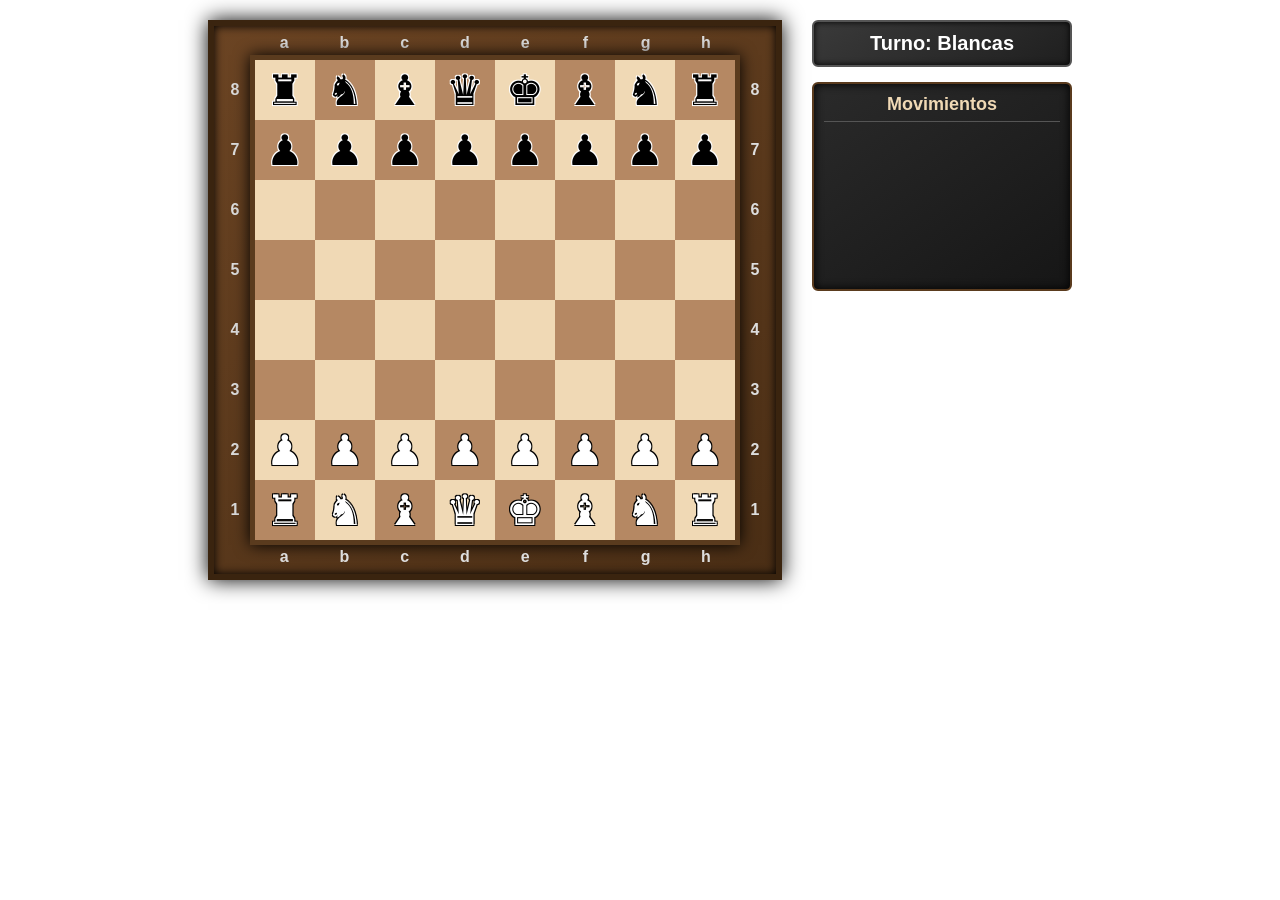
<file: chess - v5 - 4 (negras_IA)/chess_game.html>
<!DOCTYPE html>
<html lang="es">
<head>
<meta charset="UTF-8">
<title>Ajedrez Completo JS — Emoji Madera</title>
<link rel="stylesheet" href="chess_game.css">
<link rel="icon" href="icons/chess.ico">

</head>
<body>

<div id="game">
    <div id="boardWrapper">
        <!-- Letras arriba -->
        <div class="files top">
            <span></span>
            <span>a</span><span>b</span><span>c</span><span>d</span>
            <span>e</span><span>f</span><span>g</span><span>h</span>
            <span></span>
        </div>

        <!-- Centro -->
        <div class="boardCenter">

            <!-- Números izquierda -->
            <div class="ranks left">
                <span>8</span><span>7</span><span>6</span><span>5</span>
                <span>4</span><span>3</span><span>2</span><span>1</span>
            </div>

            <!-- Tablero -->
            <div id="board"></div>

            <!-- Números derecha -->
            <div class="ranks right">
                <span>8</span><span>7</span><span>6</span><span>5</span>
                <span>4</span><span>3</span><span>2</span><span>1</span>
            </div>

        </div>

        <!-- Letras abajo -->
        <div class="files bottom">
            <span></span>
            <span>a</span><span>b</span><span>c</span><span>d</span>
            <span>e</span><span>f</span><span>g</span><span>h</span>
            <span></span>
        </div>

    </div>

    <div id="sidePanel">
        <div id="status">Turno: Blancas</div>

        <!-- Prueba de que no juega --> 
        <div id="aiStatus" class="ai-status">
            IA Negra: esperando…
        </div>

        <div id="moveHistory">
            <h3>Movimientos</h3>
            <div id="moves"></div>
        </div>

        <div id="difficultySelector" class="difficulty-selector">
            <button data-difficulty="facil">Fácil</button>
            <button data-difficulty="medio">Medio</button>
            <button data-difficulty="dificil">Difícil</button>
        </div>

    </div>
</div>

<div id="promotionBox">
    <div class="promo-title">Promocionar peón</div>
    <button data-piece="queen">♕</button>
    <button data-piece="rook">♖</button>
    <button data-piece="bishop">♗</button>
    <button data-piece="knight">♘</button>
</div>

<script src="pieces_moves.js"></script>
<script src="chess_core.js"></script>
<script src="chess_notation.js"></script>

<script src="difficulty_switcher.js"></script>

<script src="black_ia_cg.js"></script>


</body>
</html>
</file>
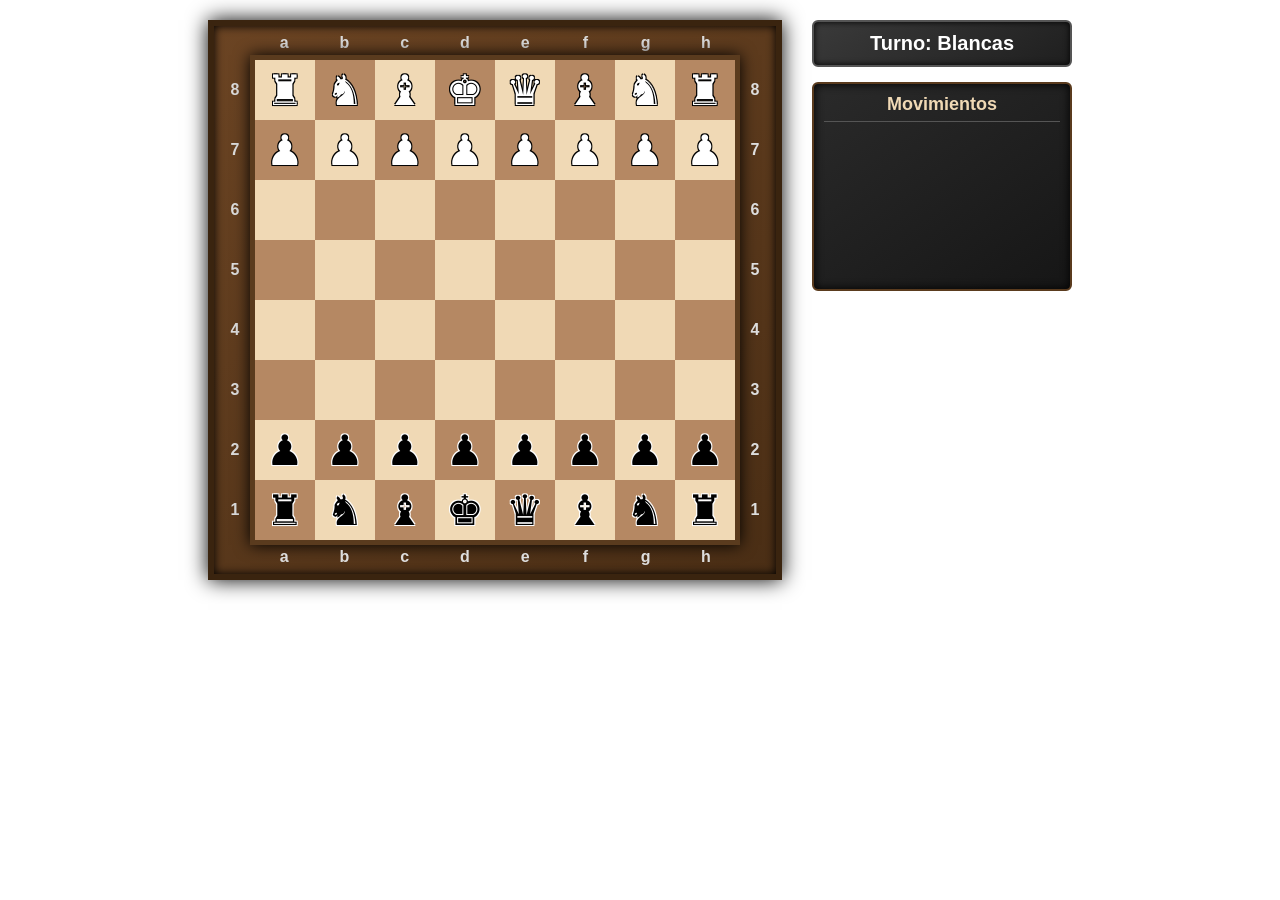
<file: chess - v6 - 1 (blancas_IA)/chess_game.html>
<!DOCTYPE html>
<html lang="es">
<head>
<meta charset="UTF-8">
<title>Ajedrez Completo JS — Emoji Madera</title>
<link rel="stylesheet" href="chess_game.css">
<link rel="icon" href="icons/chess.ico">

</head>
<body>

<div id="game">
    <div id="boardWrapper">
        <!-- Letras arriba -->
        <div class="files top">
            <span></span>
            <span>a</span><span>b</span><span>c</span><span>d</span>
            <span>e</span><span>f</span><span>g</span><span>h</span>
            <span></span>
        </div>

        <!-- Centro -->
        <div class="boardCenter">

            <!-- Números izquierda -->
            <div class="ranks left">
                <span>8</span><span>7</span><span>6</span><span>5</span>
                <span>4</span><span>3</span><span>2</span><span>1</span>
            </div>

            <!-- Tablero -->
            <div id="board"></div>

            <!-- Números derecha -->
            <div class="ranks right">
                <span>8</span><span>7</span><span>6</span><span>5</span>
                <span>4</span><span>3</span><span>2</span><span>1</span>
            </div>

        </div>

        <!-- Letras abajo -->
        <div class="files bottom">
            <span></span>
            <span>a</span><span>b</span><span>c</span><span>d</span>
            <span>e</span><span>f</span><span>g</span><span>h</span>
            <span></span>
        </div>

    </div>

    <div id="sidePanel">
        <div id="status">Turno: Blancas</div>

        <!-- Prueba de que no juega --> 
        <div id="aiStatus" class="ai-status">
            IA Negra: esperando…
        </div>

        <div id="moveHistory">
            <h3>Movimientos</h3>
            <div id="moves"></div>
        </div>

        <div id="difficultySelector" class="difficulty-selector">
            <button data-difficulty="facil">Fácil</button>
            <button data-difficulty="medio">Medio</button>
            <button data-difficulty="dificil">Difícil</button>
        </div>

    </div>
</div>

<div id="promotionBox">
    <div class="promo-title">Promocionar peón</div>
    <button data-piece="queen">♕</button>
    <button data-piece="rook">♖</button>
    <button data-piece="bishop">♗</button>
    <button data-piece="knight">♘</button>
</div>

<script src="pieces_moves.js"></script>

<script src="black_ia_cg.js"></script>

<script src="chess_core.js"></script>
<script src="chess_notation.js"></script>
<script src="difficulty_switcher.js"></script>

</body>
</html>
</file>
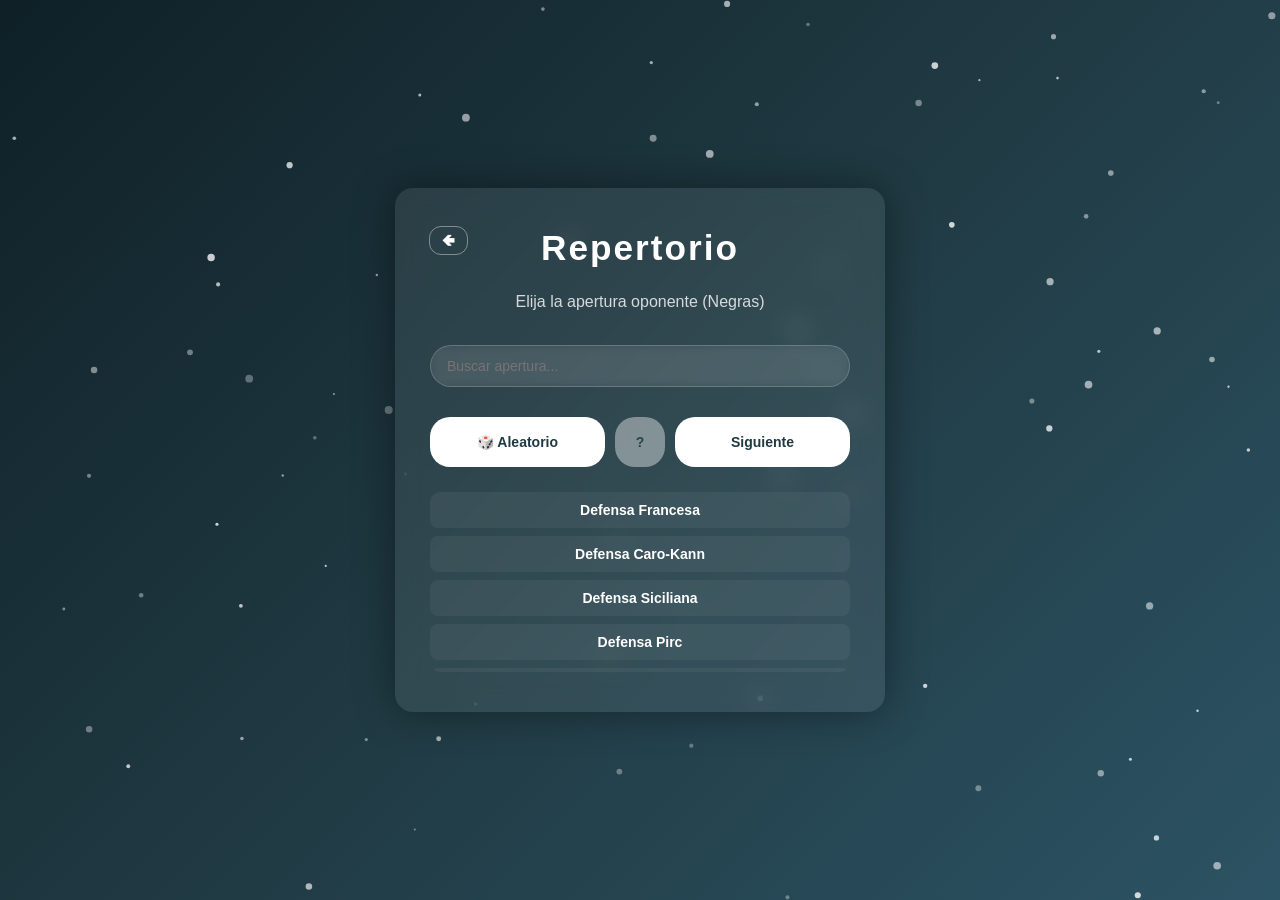
<file: entrenar/repertorio_blancas.html>
<!DOCTYPE html>
<html lang="es">
<head>
<meta charset="UTF-8">
<meta name="viewport" content="width=device-width, initial-scale=1.0">
<title>Repertorio vs Blancas</title>

<link rel="stylesheet" href="repertorio_blancas.css">
<link rel="stylesheet" href="entrenar.css">
<link rel="stylesheet" href="reper_movil.css">
</head>
<body>

<canvas id="particles"></canvas>

<div class="menu-container">

    <h1>Repertorio</h1>
    <h2>Elija la apertura oponente (Negras)</h2>

    <input type="text" id="buscador" placeholder="Buscar apertura...">

    <div class="botones-repertorio">
        <button id="btnRandom">🎲 Aleatorio</button>
        <button id="btnPreview" class="btn-preview">?</button> <!-- 🔥 BOTON INTERROGACION -->
        <button id="btnSiguiente">Siguiente</button>
    </div>

    <div id="listaAperturas" class="lista"></div>

    <button onclick="window.history.back()" class="btn-volver-top">🡸</button>

</div>

<script src="repertorio_blancas.js"></script>
<script src="particulas.js"></script>

</body>
</html>
</file>
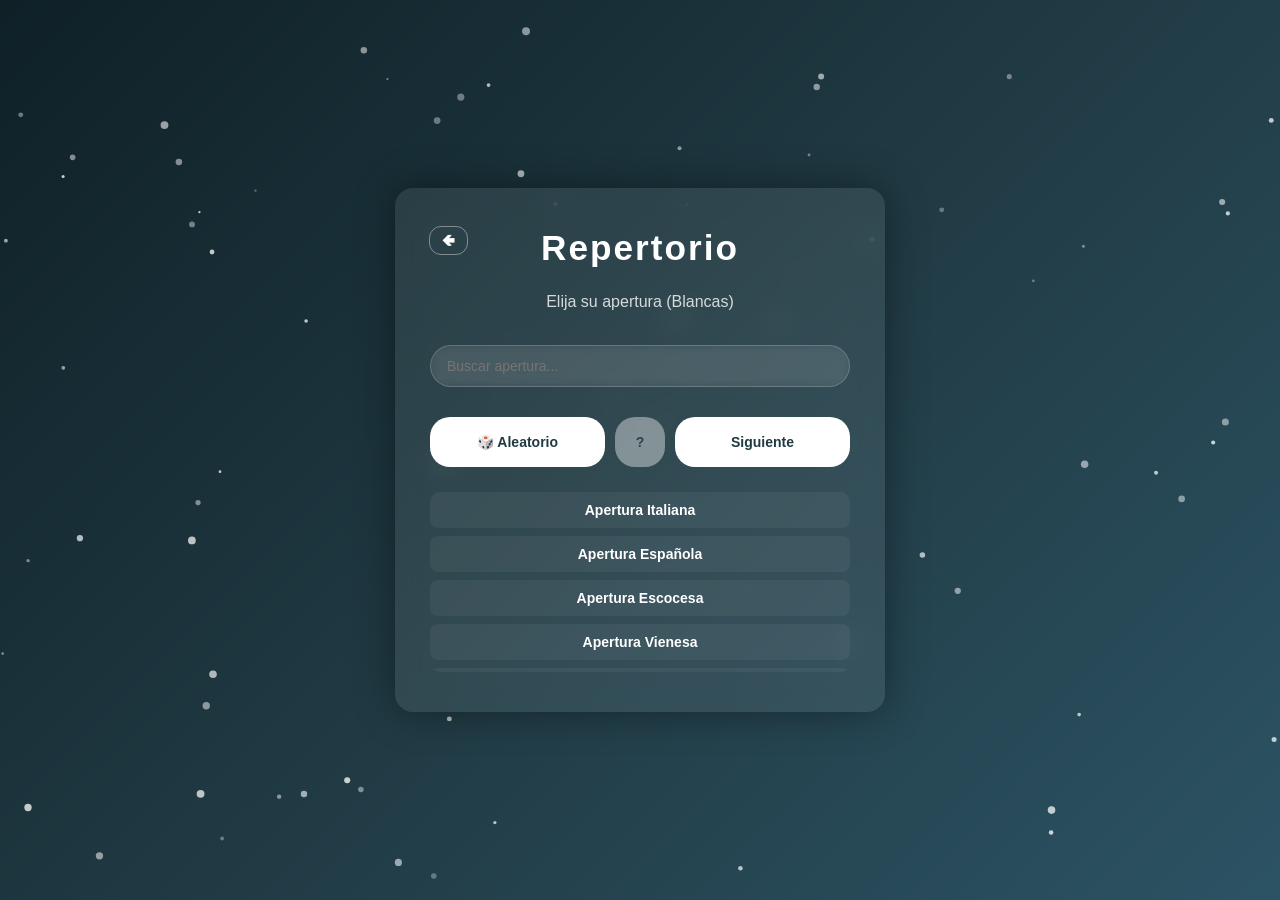
<file: entrenar/repertorio_negras.html>
<!DOCTYPE html>
<html lang="es">
<head>
<meta charset="UTF-8">
<meta name="viewport" content="width=device-width, initial-scale=1.0">
<title>Repertorio vs Negras</title>

<link rel="stylesheet" href="repertorio_blancas.css">
<link rel="stylesheet" href="entrenar.css">
<link rel="stylesheet" href="reper_movil.css">
</head>
<body>

<canvas id="particles"></canvas>

<div class="menu-container">

    <h1>Repertorio</h1>
    <h2>Elija su apertura (Blancas)</h2>

    <input type="text" id="buscador" placeholder="Buscar apertura...">

    <div class="botones-repertorio">
        <button id="btnRandom">🎲 Aleatorio</button>
        <button id="btnPreview" class="btn-preview">?</button>
        <button id="btnSiguiente">Siguiente</button>
    </div>

    <div id="listaAperturas" class="lista"></div>

    <button onclick="window.history.back()" class="btn-volver-top">🡸</button>

</div>

<script src="repertorio_negras.js"></script>
<script src="particulas.js"></script>

</body>
</html>
</file>
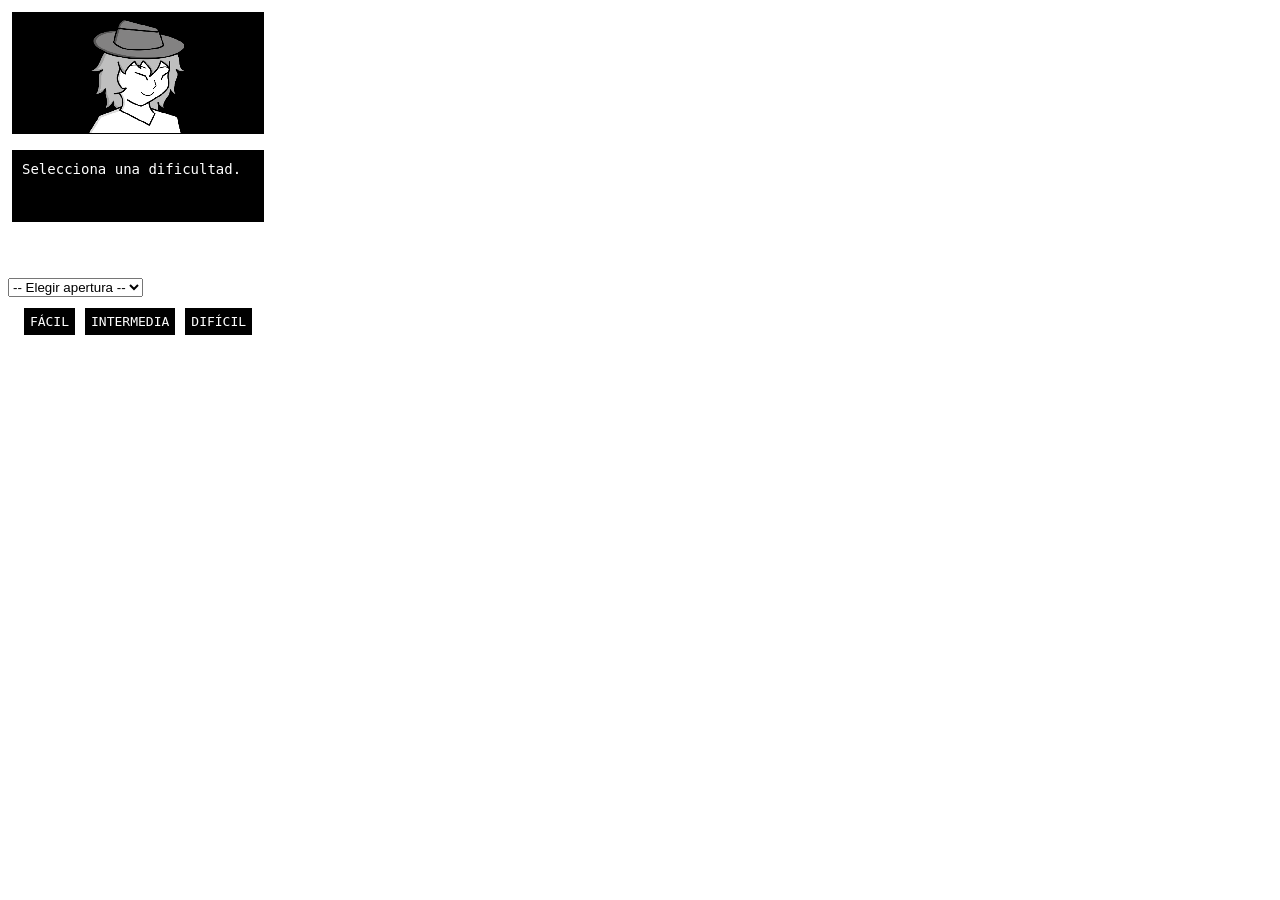
<file: chess - v5 - 4 (negras_IA)/animation_warehouse/animation.html>
<!DOCTYPE html>
<html lang="es">
<head>
    <meta charset="UTF-8">
    <title>Animación de Personaje</title>
    <link rel="stylesheet" href="animation.css">
</head>
<body>

<div id="animationContainer">

    <!-- CUADRO DE ANIMACIÓN -->
    <div id="animationBox">
        <div id="characterSprite"></div>
    </div>

    <!-- CUADRO DE TEXTO -->
    <div id="dialogBox">
        <div id="dialogText"></div>
    </div>

    <!-- CONTROLES DE TEXTO -->
    <div id="controls">
        <button id="prevBtn">◀</button>
        <button id="nextBtn">▶</button>
    </div>

    <!-- SELECCIÓN DE APERTURA -->
    <div id="openingBox">

        <div style="color:white;font-family:monospace;margin-bottom:5px;">
            Selecciona apertura del oponente
        </div>

        <select id="openingSelect">
            <option value="">-- Elegir apertura --</option>

            <option value="francesa">Francesa</option>
            <option value="carokann">Caro-Kann</option>
            <option value="siciliana">Siciliana</option>
            <option value="pirc">Pirc</option>
            <option value="india">India de Dama</option>
            <option value="eslava">Eslava</option>
            <option value="moderna">Moderna</option>
            <option value="alekhine">Alekhine</option>
            <option value="owen">Owen</option>
            <option value="semieslava">Semi-Eslava</option>

        </select>

    </div>


    <!-- SELECCIÓN DE DIFICULTAD -->
    <div id="difficultyBox">
        <button data-level="facil" disabled>FÁCIL</button>
        <button data-level="intermedio" disabled>INTERMEDIA</button>
        <button data-level="dificil" disabled>DIFÍCIL</button>
    </div>

</div>

<script src="animation.js"></script>
</body>
</html>
</file>
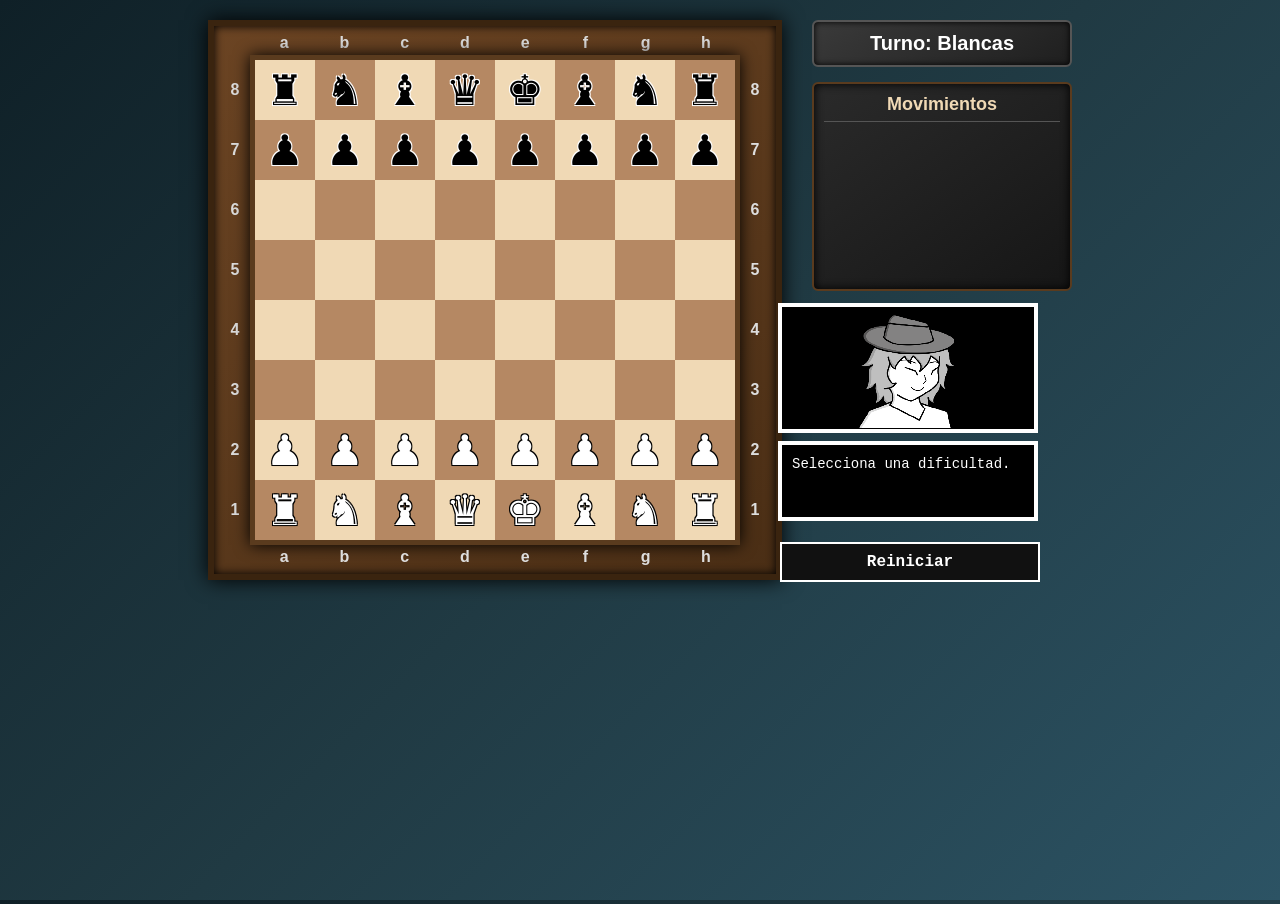
<file: chess - v5 - 4 (negras_IA)/union/union.html>
<!DOCTYPE html>
<html lang="es">
<head>
    <meta charset="UTF-8">
    <title>Chess + Animation Union</title>
    <link rel="stylesheet" href="union.css">
</head>
<body>

<div id="layout">
    <iframe src="../chess_game.html" id="chessFrame"></iframe>

    <!-- CUADRADO AZUL A UN COSTADO -->
    <div id="blueBox"></div>

    <!-- 🔥 BOTÓN REINICIAR -->
    <button id="resetBtn">Reiniciar</button>

    <iframe src="../animation_warehouse/animation.html" id="animationFrame"></iframe>
</div>

<!-- 👇 MENSAJES DEL AJEDREZ -->
<div id="eventLog">
    Esperando jugadas…
</div>

<script src="union.js"></script>
<script src="union2.js"></script>
</body>
</html>
</file>
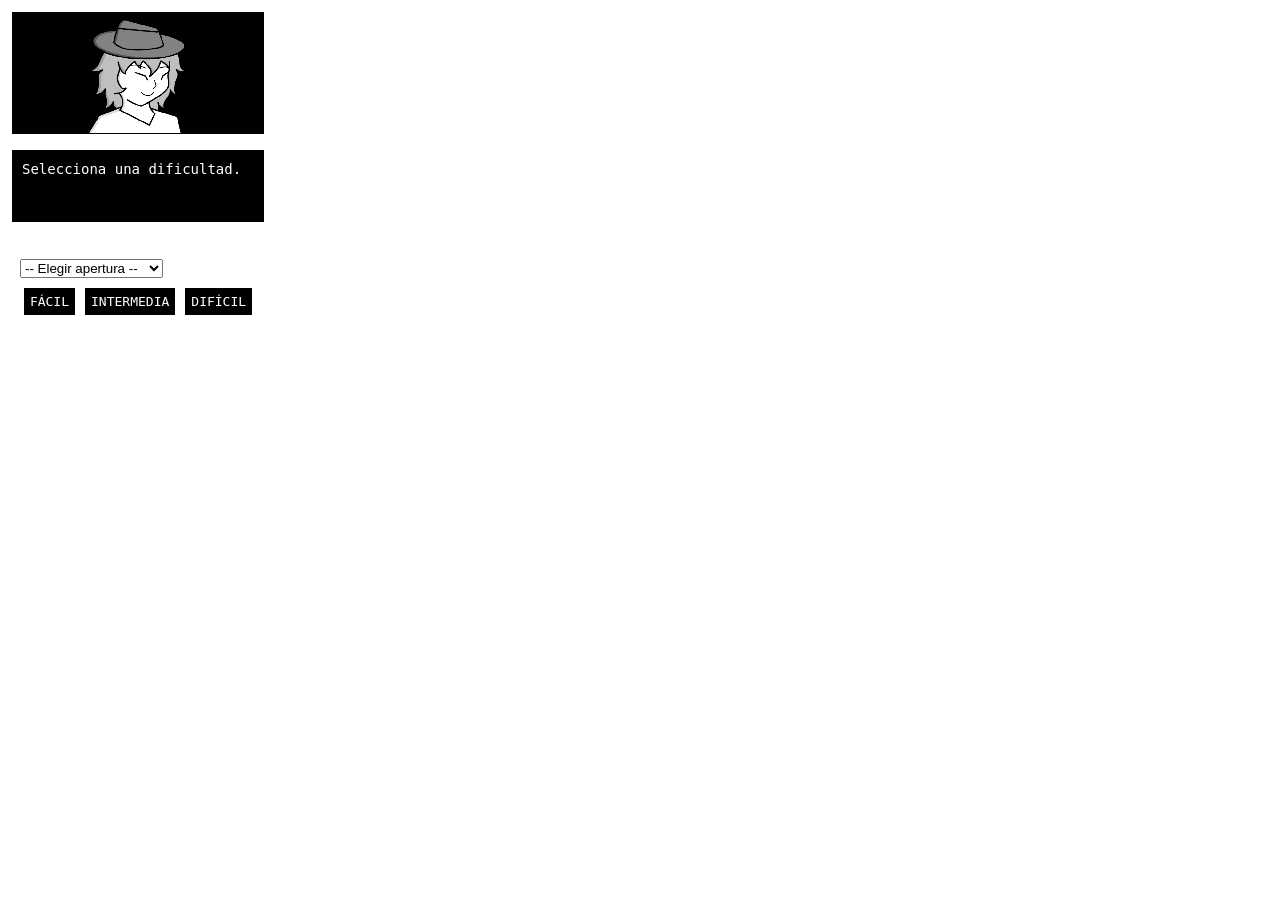
<file: chess - v6 - 1 (blancas_IA)/animation_warehouse/animation.html>
<!DOCTYPE html>
<html lang="es">
<head>
    <meta charset="UTF-8">
    <title>Animación de Personaje</title>
    <link rel="stylesheet" href="animation.css">
</head>
<body>

<div id="animationContainer">

    <!-- CUADRO DE ANIMACIÓN -->
    <div id="animationBox">
        <div id="characterSprite"></div>
    </div>

    <!-- CUADRO DE TEXTO -->
    <div id="dialogBox">
        <div id="dialogText"></div>
    </div>

    <!-- CONTROLES DE TEXTO -->
    <div id="controls">
        <button id="prevBtn">◀</button>
        <button id="nextBtn">▶</button>
    </div>

    <!-- SELECCIÓN DE APERTURA -->
    <div id="openingBox">

        <div style="color:white;font-family:monospace;margin-bottom:5px;">
                Selecciona apertura de la IA
            </div>

            <select id="openingSelect">
            <option value="">-- Elegir apertura --</option>

            <option value="italiana">Italiana</option>
            <option value="espanola">Española</option>
            <option value="escocesa">Escocesa</option>
            <option value="vienesa">Vienesa</option>
            <option value="gambitodama">Gambito de Dama</option>
            <option value="londres">Sistema Londres</option>
            <option value="indiorey">Ataque Indio de Rey</option>
            <option value="inglesa">Inglesa</option>
            <option value="reti">Reti</option>
            <option value="trompowsky">Trompowsky</option>

        </select>

    </div>


    <!-- SELECCIÓN DE DIFICULTAD -->
    <div id="difficultyBox">
        <button data-level="facil" disabled>FÁCIL</button>
        <button data-level="intermedio" disabled>INTERMEDIA</button>
        <button data-level="dificil" disabled>DIFÍCIL</button>
    </div>

</div>

<script src="animation.js"></script>
</body>
</html>
</file>
<file: chess - v5 - 4 (negras_IA)/chess_game.css>
body {
    background: transparent;
    margin:0;
    padding:0;
    font-family:Arial;
    display:flex;
    justify-content:center;
    padding-top:20px;
    color:white;
}

#game {
    display:flex;
    gap:30px;
}

/* ===== TABLERO ===== */
#board {
    width: 490px;
    height: 490px;
    display: grid;
    grid-template-columns: repeat(8, 1fr);
    grid-template-rows: repeat(8, 1fr);
    border: 5px solid #5a3b1e;
    box-shadow: 0 0 15px #000;
    box-sizing: border-box;
}

.white { background:#f0d9b5; }
.black { background:#b58863; }

.cell {
    /* width:60px;
    height:60px; */
    display:flex;
    justify-content:center;
    align-items:center;
    /* font-size:36px; */
    font-size: clamp(24px, 6vw, 42px); /* Cambio */
    cursor:pointer;
}

.selected { outline:4px solid yellow; }
.highlight { outline:3px solid rgba(255,255,0,0.7); }

/* ===== PANEL LATERAL ===== */
#sidePanel {
    width:260px;
    display:flex;
    flex-direction:column;
    gap:15px;
}

/* ===== TURNO ===== */
#status {
    font-size:20px;
    font-weight:bold;
    padding:10px;
    text-align:center;
    background: linear-gradient(145deg, #3a3a3a, #1f1f1f);
    border:2px solid #555;
    border-radius:6px;
    box-shadow: inset 0 0 6px #000;
    white-space: nowrap;
}

/* ===== HISTORIAL ===== */
#moveHistory {
    height:185px;
    padding:10px;
    background: linear-gradient(145deg, #2a2a2a, #161616);
    border:2px solid #5a3b1e;
    border-radius:6px;
    overflow-y:auto;
    box-shadow: inset 0 0 10px #000;
    font-size:15px;
}

#moveHistory h3 {
    margin:0 0 8px 0;
    padding-bottom:6px;
    text-align:center;
    font-size:18px;
    color:#f0d9b5;
    border-bottom:1px solid #555;
}

/* ===== JUGADAS ===== */
#moves {
    display:flex;
    flex-direction:column;
    gap:4px;
    font-family: Consolas, monospace;
}

#moves {
    height: 145px;
    overflow-y: auto;
}

#moves div {
    padding:4px 6px;
    border-radius:4px;
    background: rgba(255,255,255,0.05);
}

#moves div:nth-child(odd) {
    background: rgba(255,255,255,0.1);
}

/* ===== SCROLL FINO ===== */
#moveHistory::-webkit-scrollbar {
    width:8px;
}

#moveHistory::-webkit-scrollbar-track {
    background:#1a1a1a;
}

#moveHistory::-webkit-scrollbar-thumb {
    background:#5a3b1e;
    border-radius:4px;
}

/* ===== PROMOCIÓN ===== */
#promotionBox {
    position:fixed;
    top:50%;
    left:39%;
    transform:translate(-50%,-50%);
    background:#333;
    border:4px solid white;
    padding:20px;
    border-radius:12px;
    display:none;
    text-align:center;
}

#promotionBox button {
    font-size:40px;
    margin:10px;
    cursor:pointer;
    background:#555;
    border:2px solid white;
    border-radius:8px;
}

.promo-title {
    font-size:20px;
    margin-bottom:10px;
}

/* ===== CONTORNO DE PIEZAS ===== */
.cell.white-piece {
    color:white;
    text-shadow:
        -1px -1px 0 #000,
         1px -1px 0 #000,
        -1px  1px 0 #000,
         1px  1px 0 #000;
}

.cell.black-piece {
    color:black;
    text-shadow:
        -1px -1px 0 #fff,
         1px -1px 0 #fff,
        -1px  1px 0 #fff,
         1px  1px 0 #fff;
}

/* ===== JAQUE ===== */
.check-king {
    background-color:#d9a3a3 !important;
}

.checkmate-king {
    background-color:#b30000 !important;
}

/* ===== CONTENEDOR TABLERO ===== */
#boardWrapper {
    display:flex;
    flex-direction:column;
    align-items:center;
    padding:8px 0;
    background: linear-gradient(145deg, #6b4423, #4a2e15);
    border:6px solid #3a240f;
    box-shadow: inset 0 0 10px #000, 0 0 20px #000;
}

/* ===== LETRAS ===== */
.files {
    display:grid;
    grid-template-columns:40px repeat(8, 1fr) 40px;
    width:562px;
    font-weight:bold;
    font-size:16px;
    color:#ddd;
}

.files span { text-align:center; }
.files.top { margin-bottom:3px; }
.files.bottom { margin-top:3px; }

/* ===== CENTRO ===== */
.boardCenter {
    display:flex;
    align-items:center;
}

/* ===== NÚMEROS ===== */
.ranks {
    display:grid;
    grid-template-rows:repeat(8, 1fr);
    height:480px;
    width:30px;
    font-weight:bold;
    font-size:16px;
    color:#ddd;
}

.ranks span {
    display:flex;
    align-items:center;
    justify-content:center;
}

/* ===== Prueba de que negras no juegan ===== */
.ai-status{
    margin-top: 10px;
    padding: 6px;
    font-size: 13px;
    background: #222;
    color: #9f9;
    border-radius: 4px;
    min-height: 18px;

    display: none; /* Oculta completamente el div */
}

/* Botones de dificultad */
.difficulty-selector {
    display: flex;
    justify-content: space-between;
    gap: 5px;
    margin-top: 10px;

    display: none; /* Oculta completamente el div */
}

.difficulty-selector button {
    flex: 1;
    padding: 6px 0;
    font-size: 14px;
    font-weight: bold;
    background: #3a3a3a;
    color: #fff;
    border: 2px solid #5a3b1e;
    border-radius: 6px;
    cursor: pointer;
    transition: all 0.2s;
}

.difficulty-selector button:hover {
    background: #5a3b1e;
    color: #f0d9b5;
}

/* Botón de dificultad activo */
.difficulty-selector button.active {
    background: #5a3b1e;
    color: #f0d9b5;
    border-color: #f0d9b5;
}

/* ===== XxX = ADAPTACIÓN MÓVIL - PARTE 1 = xXx ===== */
/* ===== MÓVIL - 1000 pixeles===== */
@media (max-width: 1000px) {

    /* Layout general */
    #game {
        display: flex;
        flex-direction: column;
        align-items: center;
        gap: 12px;
        width: 100%;
        padding: 0;
    }

    /* CONTENEDOR DEL TABLERO */
    #boardWrapper {
        width: 90vw;
        max-width: 94vw;
        min-height: 90vw;

        display: flex;                 /* 👈 clave */
        align-items: center;           /* 👈 centra vertical */
        justify-content: center;       /* centra horizontal */

        padding: 0;
        border: none;
    }

    /* TABLERO (64 casillas) */
    #board {
        width: 85vw;
        height: 85vw;
        max-width: 90vw;
        max-height: 90vw;
        aspect-ratio: 1 / 1;
    }

    /* Piezas más grandes */
    .cell {
        font-size: clamp(36px, 10vw, 64px);
    }

    /* Panel inferior */
    #sidePanel {
        width: 40%;
        padding: 0 10px;
        padding-top: 2%;
        padding-right: 52%;
        display: flex;
        flex-direction: column;
        gap: 8px;
        align-items: stretch;
    }

    /* Turno */
    #status {
        width: 100%;
        font-size: 30px;
        text-align: center;
    }

    /* Historial */
    #moveHistory {
        width: 100%;
        height: 220px;
        overflow-y: auto;
        font-size: 28px;
        -webkit-overflow-scrolling: touch; /* scroll suave en móvil */
    }

    #moveHistory h3 {
        font-size: 30px;        /* ⬅ más grande solo en móvil */
        padding-bottom: 10px;
        margin-bottom: 10px;
        line-height: 1.2;
    }

    /* ===== LETRAS EN MÓVIL ===== */
    .files {
        display: grid;
        width: 95vw;
        grid-template-columns: 6vw repeat(8, 1fr) 6vw;
        font-size: clamp(12px, 3vw, 16px);
        font-weight: bold;
    }

    /* ===== CENTRO ===== */
    .boardCenter {
        display: flex;
        align-items: center;
    }

    /* ===== NÚMEROS EN MÓVIL ===== */
    .ranks {
        display: grid;
        height: 85vw;
        width: 2vw;
        grid-template-rows: repeat(8, 1fr);
        font-size: clamp(12px, 3vw, 16px);
        font-weight: bold;
    }

    /* ===== BLOQUEAR SCROLL GLOBAL EN MÓVIL ===== */
    html,
    body {
        height: 100%;
        overflow: hidden;
        overscroll-behavior: none; /* evita rebote en móviles */
        touch-action: manipulation;
    }

    #promotionBox {
        position: fixed;             /* Fija la caja en la pantalla (no se mueve al hacer scroll) */
        top: auto;                   /* Anula cualquier posición desde arriba */
        bottom: 64%;                  /* Coloca la caja cerca de la parte inferior de la pantalla */
        left: 50%;                   /* Mueve la caja al centro horizontal */
        transform: translateX(-50%); /* Ajusta el centro real de la caja (centrado perfecto) */
        padding: 24px;               /* Espacio interno del cuadro (separación entre borde y contenido) */
        padding-left: 50px;
        padding-right: 50px;
        min-width: 600px;            /* Ancho mínimo para que no se vea apretado en móviles pequeños */
    }
    #promotionBox button {
        font-size: 90px;             /* Tamaño de las piezas (emoji o símbolo de ajedrez) */
        margin: 18px;                /* Espacio externo entre botones (separación entre piezas) */
    }
    .promo-title {
        font-size: 40px;             /* Tamaño del texto del título "Promoción" */
        margin-bottom: 12px;         /* Espacio debajo del título antes de las piezas */
    }

}

/* ===== XxX = ADAPTACIÓN MÓVIL - PARTE 2 = xXx ===== */
/* ===== MÓVIL - 700 pixeles===== */
@media (max-width: 700px) {

    /* Layout general */
    #game {
        display: flex;
        flex-direction: column;
        align-items: center;
        gap: 12px;
        width: 100%;
        padding: 0;
    }

    /* CONTENEDOR DEL TABLERO */
    #boardWrapper {
        width: 90vw;
        max-width: 94vw;
        min-height: 90vw;

        display: flex;                 /* 👈 clave */
        align-items: center;           /* 👈 centra vertical */
        justify-content: center;       /* centra horizontal */

        padding: 0;
        border: none;
    }

    /* TABLERO (64 casillas) */
    #board {
        width: 85vw;
        height: 85vw;
        max-width: 90vw;
        max-height: 90vw;
        aspect-ratio: 1 / 1;
    }

    /* Piezas más grandes */
    .cell {
        font-size: clamp(36px, 10vw, 64px);
    }

    /* Panel inferior */
    #sidePanel {
        width: 40%;
        padding: 0 10px;
        padding-top: 2%;
        padding-right: 52%;
        display: flex;
        flex-direction: column;
        gap: 8px;
        align-items: stretch;
    }

    /* Turno */
    #status {
        width: 100%;
        font-size: 30px;
        text-align: center;
    }

    /* Historial */
    #moveHistory {
        width: 100%;
        height: 220px;
        overflow-y: auto;
        font-size: 28px;
        -webkit-overflow-scrolling: touch; /* scroll suave en móvil */
    }

    #moveHistory h3 {
        font-size: 30px;        /* ⬅ más grande solo en móvil */
        padding-bottom: 10px;
        margin-bottom: 10px;
        line-height: 1.2;
    }

    /* ===== LETRAS EN MÓVIL ===== */
    .files {
        display: grid;
        width: 95vw;
        grid-template-columns: 6vw repeat(8, 1fr) 6vw;
        font-size: clamp(12px, 3vw, 16px);
        font-weight: bold;
    }

    /* ===== CENTRO ===== */
    .boardCenter {
        display: flex;
        align-items: center;
    }

    /* ===== NÚMEROS EN MÓVIL ===== */
    .ranks {
        display: grid;
        height: 85vw;
        width: 2vw;
        grid-template-rows: repeat(8, 1fr);
        font-size: clamp(12px, 3vw, 16px);
        font-weight: bold;
    }

    /* ===== BLOQUEAR SCROLL GLOBAL EN MÓVIL ===== */
    html,
    body {
        height: 100%;
        overflow: hidden;
        overscroll-behavior: none; /* evita rebote en móviles */
        touch-action: manipulation;
    }

    #promotionBox {
        position: fixed;             /* Fija la caja en la pantalla (no se mueve al hacer scroll) */
        top: auto;                   /* Anula cualquier posición desde arriba */
        bottom: 64%;                  /* Coloca la caja cerca de la parte inferior de la pantalla */
        left: 50%;                   /* Mueve la caja al centro horizontal */
        transform: translateX(-50%); /* Ajusta el centro real de la caja (centrado perfecto) */
        padding: 24px;               /* Espacio interno del cuadro (separación entre borde y contenido) */
        padding-left: 50px;
        padding-right: 50px;
        min-width: 600px;            /* Ancho mínimo para que no se vea apretado en móviles pequeños */
    }
    #promotionBox button {
        font-size: 90px;             /* Tamaño de las piezas (emoji o símbolo de ajedrez) */
        margin: 18px;                /* Espacio externo entre botones (separación entre piezas) */
    }
    .promo-title {
        font-size: 40px;             /* Tamaño del texto del título "Promoción" */
        margin-bottom: 12px;         /* Espacio debajo del título antes de las piezas */
    }

}
</file>
<file: chess - v6 - 1 (blancas_IA)/chess_game.css>
body {
    background: transparent;
    margin:0;
    padding:0;
    font-family:Arial;
    display:flex;
    justify-content:center;
    padding-top:20px;
    color:white;
}

#game {
    display:flex;
    gap:30px;
}

/* ===== TABLERO ===== */
#board {
    width: 490px;
    height: 490px;
    display: grid;
    grid-template-columns: repeat(8, 1fr);
    grid-template-rows: repeat(8, 1fr);
    border: 5px solid #5a3b1e;
    box-shadow: 0 0 15px #000;
    box-sizing: border-box;
}

.white { background:#f0d9b5; }
.black { background:#b58863; }

.cell {
    /* width:60px;
    height:60px; */
    display:flex;
    justify-content:center;
    align-items:center;
    /* font-size:36px; */
    font-size: clamp(24px, 6vw, 42px); /* Cambio */
    cursor:pointer;
}

.selected { outline:4px solid yellow; }
.highlight { outline:3px solid rgba(255,255,0,0.7); }

/* ===== PANEL LATERAL ===== */
#sidePanel {
    width:260px;
    display:flex;
    flex-direction:column;
    gap:15px;
}

/* ===== TURNO ===== */
#status {
    font-size:20px;
    font-weight:bold;
    padding:10px;
    text-align:center;
    background: linear-gradient(145deg, #3a3a3a, #1f1f1f);
    border:2px solid #555;
    border-radius:6px;
    box-shadow: inset 0 0 6px #000;
    white-space: nowrap;
}

/* ===== HISTORIAL ===== */
#moveHistory {
    height:185px;
    padding:10px;
    background: linear-gradient(145deg, #2a2a2a, #161616);
    border:2px solid #5a3b1e;
    border-radius:6px;
    overflow-y:auto;
    box-shadow: inset 0 0 10px #000;
    font-size:15px;
}

#moveHistory h3 {
    margin:0 0 8px 0;
    padding-bottom:6px;
    text-align:center;
    font-size:18px;
    color:#f0d9b5;
    border-bottom:1px solid #555;
}

/* ===== JUGADAS ===== */
#moves {
    display:flex;
    flex-direction:column;
    gap:4px;
    font-family: Consolas, monospace;
}

#moves {
    height: 145px;
    overflow-y: auto;
}

#moves div {
    padding:4px 6px;
    border-radius:4px;
    background: rgba(255,255,255,0.05);
}

#moves div:nth-child(odd) {
    background: rgba(255,255,255,0.1);
}

/* ===== SCROLL FINO ===== */
#moveHistory::-webkit-scrollbar {
    width:8px;
}

#moveHistory::-webkit-scrollbar-track {
    background:#1a1a1a;
}

#moveHistory::-webkit-scrollbar-thumb {
    background:#5a3b1e;
    border-radius:4px;
}

/* ===== PROMOCIÓN ===== */
#promotionBox {
    position:fixed;
    top:50%;
    left:39%;
    transform:translate(-50%,-50%);
    background:#333;
    border:4px solid white;
    padding:20px;
    border-radius:12px;
    display:none;
    text-align:center;
}

#promotionBox button {
    font-size:40px;
    margin:10px;
    cursor:pointer;
    background:#555;
    border:2px solid white;
    border-radius:8px;
}

.promo-title {
    font-size:20px;
    margin-bottom:10px;
}

/* ===== CONTORNO DE PIEZAS ===== */
.cell.white-piece {
    color:white;
    text-shadow:
        -1px -1px 0 #000,
         1px -1px 0 #000,
        -1px  1px 0 #000,
         1px  1px 0 #000;
}

.cell.black-piece {
    color:black;
    text-shadow:
        -1px -1px 0 #fff,
         1px -1px 0 #fff,
        -1px  1px 0 #fff,
         1px  1px 0 #fff;
}

/* ===== JAQUE ===== */
.check-king {
    background-color:#d9a3a3 !important;
}

.checkmate-king {
    background-color:#b30000 !important;
}

/* ===== CONTENEDOR TABLERO ===== */
#boardWrapper {
    display:flex;
    flex-direction:column;
    align-items:center;
    padding:8px 0;
    background: linear-gradient(145deg, #6b4423, #4a2e15);
    border:6px solid #3a240f;
    box-shadow: inset 0 0 10px #000, 0 0 20px #000;
}

/* ===== LETRAS ===== */
.files {
    display:grid;
    grid-template-columns:40px repeat(8, 1fr) 40px;
    width:562px;
    font-weight:bold;
    font-size:16px;
    color:#ddd;
}

.files span { text-align:center; }
.files.top { margin-bottom:3px; }
.files.bottom { margin-top:3px; }

/* ===== CENTRO ===== */
.boardCenter {
    display:flex;
    align-items:center;
}

/* ===== NÚMEROS ===== */
.ranks {
    display:grid;
    grid-template-rows:repeat(8, 1fr);
    height:480px;
    width:30px;
    font-weight:bold;
    font-size:16px;
    color:#ddd;
}

.ranks span {
    display:flex;
    align-items:center;
    justify-content:center;
}

/* ===== Prueba de que negras no juegan ===== */
.ai-status{
    margin-top: 10px;
    padding: 6px;
    font-size: 13px;
    background: #222;
    color: #9f9;
    border-radius: 4px;
    min-height: 18px;

    display: none; /* Oculta completamente el div */
}

/* Botones de dificultad */
.difficulty-selector {
    display: flex;
    justify-content: space-between;
    gap: 5px;
    margin-top: 10px;

    display: none; /* Oculta completamente el div */
}

.difficulty-selector button {
    flex: 1;
    padding: 6px 0;
    font-size: 14px;
    font-weight: bold;
    background: #3a3a3a;
    color: #fff;
    border: 2px solid #5a3b1e;
    border-radius: 6px;
    cursor: pointer;
    transition: all 0.2s;
}

.difficulty-selector button:hover {
    background: #5a3b1e;
    color: #f0d9b5;
}

/* Botón de dificultad activo */
.difficulty-selector button.active {
    background: #5a3b1e;
    color: #f0d9b5;
    border-color: #f0d9b5;
}

/* ===== XxX = ADAPTACIÓN MÓVIL - PARTE 1 = xXx ===== */
/* ===== MÓVIL - 1000 pixeles===== */
@media (max-width: 1000px) {

    /* Layout general */
    #game {
        display: flex;
        flex-direction: column;
        align-items: center;
        gap: 12px;
        width: 100%;
        padding: 0;
    }

    /* CONTENEDOR DEL TABLERO */
    #boardWrapper {
        width: 90vw;
        max-width: 94vw;
        min-height: 90vw;

        display: flex;                 /* 👈 clave */
        align-items: center;           /* 👈 centra vertical */
        justify-content: center;       /* centra horizontal */

        padding: 0;
        border: none;
    }

    /* TABLERO (64 casillas) */
    #board {
        width: 85vw;
        height: 85vw;
        max-width: 90vw;
        max-height: 90vw;
        aspect-ratio: 1 / 1;
    }

    /* Piezas más grandes */
    .cell {
        font-size: clamp(36px, 10vw, 64px);
    }

    /* Panel inferior */
    #sidePanel {
        width: 40%;
        padding: 0 10px;
        padding-top: 2%;
        padding-right: 52%;
        display: flex;
        flex-direction: column;
        gap: 8px;
        align-items: stretch;
    }

    /* Turno */
    #status {
        width: 100%;
        font-size: 30px;
        text-align: center;
    }

    /* Historial */
    #moveHistory {
        width: 100%;
        height: 220px;
        overflow-y: auto;
        font-size: 28px;
        -webkit-overflow-scrolling: touch; /* scroll suave en móvil */
    }

    #moveHistory h3 {
        font-size: 30px;        /* ⬅ más grande solo en móvil */
        padding-bottom: 10px;
        margin-bottom: 10px;
        line-height: 1.2;
    }

    /* ===== LETRAS EN MÓVIL ===== */
    .files {
        display: grid;
        width: 95vw;
        grid-template-columns: 6vw repeat(8, 1fr) 6vw;
        font-size: clamp(12px, 3vw, 16px);
        font-weight: bold;
    }

    /* ===== CENTRO ===== */
    .boardCenter {
        display: flex;
        align-items: center;
    }

    /* ===== NÚMEROS EN MÓVIL ===== */
    .ranks {
        display: grid;
        height: 85vw;
        width: 2vw;
        grid-template-rows: repeat(8, 1fr);
        font-size: clamp(12px, 3vw, 16px);
        font-weight: bold;
    }

    /* ===== BLOQUEAR SCROLL GLOBAL EN MÓVIL ===== */
    html,
    body {
        height: 100%;
        overflow: hidden;
        overscroll-behavior: none; /* evita rebote en móviles */
        touch-action: manipulation;
    }

    #promotionBox {
        position: fixed;             /* Fija la caja en la pantalla (no se mueve al hacer scroll) */
        top: auto;                   /* Anula cualquier posición desde arriba */
        bottom: 64%;                  /* Coloca la caja cerca de la parte inferior de la pantalla */
        left: 50%;                   /* Mueve la caja al centro horizontal */
        transform: translateX(-50%); /* Ajusta el centro real de la caja (centrado perfecto) */
        padding: 24px;               /* Espacio interno del cuadro (separación entre borde y contenido) */
        padding-left: 50px;
        padding-right: 50px;
        min-width: 600px;            /* Ancho mínimo para que no se vea apretado en móviles pequeños */
    }
    #promotionBox button {
        font-size: 90px;             /* Tamaño de las piezas (emoji o símbolo de ajedrez) */
        margin: 18px;                /* Espacio externo entre botones (separación entre piezas) */
    }
    .promo-title {
        font-size: 40px;             /* Tamaño del texto del título "Promoción" */
        margin-bottom: 12px;         /* Espacio debajo del título antes de las piezas */
    }

}

/* ===== XxX = ADAPTACIÓN MÓVIL - PARTE 2 = xXx ===== */
/* ===== MÓVIL - 700 pixeles===== */
@media (max-width: 700px) {

    /* Layout general */
    #game {
        display: flex;
        flex-direction: column;
        align-items: center;
        gap: 12px;
        width: 100%;
        padding: 0;
    }

    /* CONTENEDOR DEL TABLERO */
    #boardWrapper {
        width: 90vw;
        max-width: 94vw;
        min-height: 90vw;

        display: flex;                 /* 👈 clave */
        align-items: center;           /* 👈 centra vertical */
        justify-content: center;       /* centra horizontal */

        padding: 0;
        border: none;
    }

    /* TABLERO (64 casillas) */
    #board {
        width: 85vw;
        height: 85vw;
        max-width: 90vw;
        max-height: 90vw;
        aspect-ratio: 1 / 1;
    }

    /* Piezas más grandes */
    .cell {
        font-size: clamp(36px, 10vw, 64px);
    }

    /* Panel inferior */
    #sidePanel {
        width: 40%;
        padding: 0 10px;
        padding-top: 2%;
        padding-right: 52%;
        display: flex;
        flex-direction: column;
        gap: 8px;
        align-items: stretch;
    }

    /* Turno */
    #status {
        width: 100%;
        font-size: 30px;
        text-align: center;
    }

    /* Historial */
    #moveHistory {
        width: 100%;
        height: 220px;
        overflow-y: auto;
        font-size: 28px;
        -webkit-overflow-scrolling: touch; /* scroll suave en móvil */
    }

    #moveHistory h3 {
        font-size: 30px;        /* ⬅ más grande solo en móvil */
        padding-bottom: 10px;
        margin-bottom: 10px;
        line-height: 1.2;
    }

    /* ===== LETRAS EN MÓVIL ===== */
    .files {
        display: grid;
        width: 95vw;
        grid-template-columns: 6vw repeat(8, 1fr) 6vw;
        font-size: clamp(12px, 3vw, 16px);
        font-weight: bold;
    }

    /* ===== CENTRO ===== */
    .boardCenter {
        display: flex;
        align-items: center;
    }

    /* ===== NÚMEROS EN MÓVIL ===== */
    .ranks {
        display: grid;
        height: 85vw;
        width: 2vw;
        grid-template-rows: repeat(8, 1fr);
        font-size: clamp(12px, 3vw, 16px);
        font-weight: bold;
    }

    /* ===== BLOQUEAR SCROLL GLOBAL EN MÓVIL ===== */
    html,
    body {
        height: 100%;
        overflow: hidden;
        overscroll-behavior: none; /* evita rebote en móviles */
        touch-action: manipulation;
    }

    #promotionBox {
        position: fixed;             /* Fija la caja en la pantalla (no se mueve al hacer scroll) */
        top: auto;                   /* Anula cualquier posición desde arriba */
        bottom: 64%;                  /* Coloca la caja cerca de la parte inferior de la pantalla */
        left: 50%;                   /* Mueve la caja al centro horizontal */
        transform: translateX(-50%); /* Ajusta el centro real de la caja (centrado perfecto) */
        padding: 24px;               /* Espacio interno del cuadro (separación entre borde y contenido) */
        padding-left: 50px;
        padding-right: 50px;
        min-width: 600px;            /* Ancho mínimo para que no se vea apretado en móviles pequeños */
    }
    #promotionBox button {
        font-size: 90px;             /* Tamaño de las piezas (emoji o símbolo de ajedrez) */
        margin: 18px;                /* Espacio externo entre botones (separación entre piezas) */
    }
    .promo-title {
        font-size: 40px;             /* Tamaño del texto del título "Promoción" */
        margin-bottom: 12px;         /* Espacio debajo del título antes de las piezas */
    }

}
</file>
<file: entrenar/repertorio_blancas.css>
/* ===== CONTENEDOR GENERAL ===== */
.menu-container {
    max-width: 500px;
    margin: auto;
    padding: 40px 20px;
    display: flex;
    flex-direction: column;
    gap: 20px;
}

/* ===== TITULOS ===== */
h1 {
    font-size: 28px;
    font-weight: 600;
    text-align: center;
    margin: 0;
}

h2 {
    margin-top: 5px;
    font-weight: normal;
    opacity: 0.8;
    font-size: 1rem;
}

/* ===== BUSCADOR ===== */
#buscador {
    width: 100%;
    box-sizing: border-box;
    padding: 12px 16px;
    border-radius: 25px;
    border: 1px solid rgba(255,255,255,0.2);
    background: rgba(255,255,255,0.05);
    color: white;
    outline: none;
    font-size: 14px;
    transition: 0.2s;
}

#buscador:focus {
    border-color: rgba(255,255,255,0.5);
}

/* ===== BOTONES ===== */
.botones-repertorio {
    display: flex;
    gap: 10px;
}

.botones-repertorio button {
    padding: 10px;
    border-radius: 20px;
    border: none;
    background: white;
    color: #203a43;   /* 🔥 AQUÍ cambias el color */
    cursor: pointer;
    transition: 0.2s;
    font-size: 14px;
    font-weight: 700; /* 🔥 negrita más marcada */
}

.botones-repertorio button:hover {
    background: #e5e5e5; /* 🔥 leve gris al pasar mouse */
}

/* ===== LISTA ===== */
.lista {
    max-height: 300px;
    overflow-y: auto;
    display: flex;
    flex-direction: column;
    gap: 8px;
}

/* ===== ITEMS ===== */
.item-apertura {
    padding: 10px 14px;
    border-radius: 14px;
    background: rgba(255,255,255,0.05);
    cursor: pointer;
    transition: 0.2s;
    font-size: 14px;
    font-weight: 600;
}

.item-apertura:hover {
    background: rgba(255,255,255,0.12);
}

.item-apertura.activa {
    background: rgba(255,255,255,0.25);
    font-weight: 600;
    color: white;
    text-shadow: 
        -1px -1px 0 rgb(32, 32, 32),
         1px -1px 0 rgb(32, 32, 32),
        -1px  1px 0 rgb(32, 32, 32),
         1px  1px 0 rgb(32, 32, 32);
}

/* ===== SCROLL MINIMAL ===== */
.lista::-webkit-scrollbar {
    width: 6px;
}

.lista::-webkit-scrollbar-thumb {
    background: rgba(255,255,255,0.2);
    border-radius: 10px;
}

/* Reducir espacio arriba y abajo de los botones */
.botones-repertorio {
    margin: -10px 0;
}

/* Ajustaremos a que sea totalmente circular*/
.btn-preview{
    /* 🔥 RESET TOTAL */
    flex: none;
    padding: 0;
    border-radius: 100%;

    /* 🔥 FORMA */
    width: 50px;
    height: 50px;
}

/* estado desactivado */
.btn-preview.disabled{
    opacity:0.4;
    cursor:not-allowed;
}

/* hover */
.btn-preview:not(.disabled):hover{
    transform:scale(1.1);
}
</file>
<file: entrenar/entrenar.css>
body {
    margin: 0;
    font-family: Arial, Helvetica, sans-serif;
    background: linear-gradient(135deg, #0f2027, #203a43, #2c5364);
    color: white;
    display: flex;
    justify-content: center;
    align-items: center;
    min-height: 100vh;
    box-sizing: border-box;
}

/* Canvas partículas */
#particles {
    position: fixed;
    top: 0;
    left: 0;
    width: 100%;
    height: 100%;
    z-index: 0;
    pointer-events: none;
}

/* Card central estilo login */
.menu-container {
    position: relative;
    z-index: 1;
    width: 100%;
    max-width: 420px;
    padding: 40px 35px;
    border-radius: 18px;
    background: rgba(255, 255, 255, 0.08);
    backdrop-filter: blur(12px);
    box-shadow: 0 0 40px rgba(0, 0, 0, 0.4);
    text-align: center;
}

/* Títulos */
h1 {
    margin: 0;
    font-size: 2.2rem;
    letter-spacing: 2px;
}

h2 {
    margin-top: 5px;
    font-weight: normal;
    opacity: 0.8;
    font-size: 1rem;
}

h3 {
    margin-bottom: 20px;
    font-weight: normal;
}

/* Fases */
.fase {
    margin-top: 25px;
}

.oculto {
    display: none;
}

/* Grupos */
.grupo {
    margin: 20px 0;
    text-align: left;
}

label {
    display: block;
    margin-bottom: 6px;
    font-size: 0.9rem;
    opacity: 0.8;
}

/* Inputs modernos */
select,
input {
    width: 100%;
    padding: 12px;
    border-radius: 10px;
    border: none;
    outline: none;
    font-size: 0.95rem;
    background: rgba(255, 255, 255, 0.15);
    color: white;
    backdrop-filter: blur(5px);
}

select option {
    color: black;
}

/* Botón principal */
button {
    width: 100%;
    margin-top: 20px;
    padding: 13px;
    font-size: 1rem;
    border-radius: 12px;
    border: none;
    cursor: pointer;
    font-weight: bold;
    background: white;
    color: #203a43;
    transition: 0.3s ease;
}

button:hover {
    transform: translateY(-2px);
    box-shadow: 0 8px 20px rgba(0,0,0,0.3);
}

/* Lista aperturas */
.lista {
    margin-top: 15px;
    max-height: 180px;
    overflow-y: auto;
    border-radius: 10px;
}

.lista div {
    padding: 10px;
    border-radius: 8px;
    cursor: pointer;
    transition: 0.2s;
}

.lista div:hover {
    background: rgba(255,255,255,0.15);
}

/* Acciones */
.acciones {
    margin-top: 15px;
}

/* Resultado final */
#resultadoFinal {
    margin-top: 15px;
    font-size: 0.95rem;
    opacity: 0.9;
}

.btn-secondary {
    margin-top: 10px;
    background: transparent;
    border: 1px solid rgba(255,255,255,0.4);
    color: white;
}

.btn-secondary:hover {
    background: rgba(255,255,255,0.1);
}

.btn-volver-top {
    position: absolute;
    top: 18px;
    left: 34px;
    width: auto;
    padding: 6px 12px;
    font-size: 0.8rem;
    background: transparent;
    border: 1px solid rgba(255,255,255,0.4);
    color: white;
}

/* ===================================== */
/*  ESTILOS SOLO PARA ENTRENAR MOVIL    */
/* ===================================== */

/* 📱 MOVIL PARADO (VERTICAL) */
@media (max-width: 768px) and (orientation: portrait) {

    body {
        padding: 20px;
        justify-content: center;   /* centra vertical */
        align-items: center;       /* centra horizontal */
    }

    .menu-container {
        max-width: 100%;
        padding: 30px 20px;
        border-radius: 16px;
    }

    h1 {
        font-size: 1.8rem;
    }

    h2 {
        font-size: 0.9rem;
    }

    h3 {
        font-size: 1rem;
    }

    select,
    input {
        padding: 14px; /* más cómodo para dedo */
        font-size: 1rem;
    }

    button {
        padding: 15px;
        font-size: 1rem;
        border-radius: 14px;
    }

    .lista {
        max-height: 220px; /* más espacio para scroll */
    }

    .btn-volver-top {
        top: 8px;
        left: 18px;
        font-size: 0.75rem;
        padding: 5px 10px;
    
    }

    /* -- BOTON CAMBIANTE -- */
    /* Botón volver estilo app */
    .btn-volver-top {
        width: 46px;
        height: 46px;
        padding: 0;
        border-radius: 50%;

        display: flex;
        align-items: center;
        justify-content: center;

        border: 2.5px solid rgba(255,255,255,0.8); /* borde más grueso */
        background: rgba(255,255,255,0.08);

        font-size: 22px;
        line-height: 1;

        position: absolute;
    }

    /* Oculta el texto original */
    .btn-volver-top {
        font-size: 0;
    }

    /* Flecha perfectamente centrada */
    .btn-volver-top::before {
        content: "🡸";
        font-size: 22px;
        line-height: 1;
    }

}

/* 📱 MOVIL ECHADO (LANDSCAPE) */
/* Se parece más a PC */
@media (max-width: 900px) and (orientation: landscape) {

    body {
        align-items: center; /* vuelve a centrarse como PC */
        padding: 20px;
    }

    .menu-container {
        max-width: 420px; /* igual que PC */
        padding: 35px;
    }

    h1 {
        font-size: 2rem;
    }

    button {
        padding: 12px;
    }

}
</file>
<file: entrenar/reper_movil.css>
/* ====================================== */
/* 📱 SOLO MOVIL PARADO (PORTRAIT)       */
/* ====================================== */

@media (max-width: 768px) and (orientation: portrait) {

    .menu-container {
        padding: 12px 10px 16px 10px;
        gap: 6px;
        max-width: 92%;
    }

    h1 {
        padding-top: 10px;
        margin: 0;
        font-size: 2rem;
        letter-spacing: 2px;
    }

    h2 {
        font-size: 14px;
        margin: 0;
    }

    #buscador {
        margin-top: 20px;
        padding: 12px 10px;
        font-size: 14px;
        border-radius: 16px;
    }

    .botones-repertorio {
        flex-direction: row;
        gap: 5px;
    }

    .botones-repertorio button {
        padding: 10px 0;
        font-size: 13px;
        border-radius: 14px;
    }

    .lista {
        max-height: 170px;
        gap: 4px;
    }

    .item-apertura {
        padding: 6px 8px;
        font-size: 14px;
        border-radius: 8px;
    }

    /* ============================= */
    /* 🔵 BOTON VOLVER ESTILO APP   */
    /* ============================= */

    .btn-volver-top {
        position: absolute; /* usa fixed si lo quieres flotante */
        top: 0px;
        left: 18px;

        width: 46px;
        height: 46px;
        padding: 0;

        border-radius: 50%;
        border: 2.5px solid rgba(255,255,255,0.8);
        background: rgba(255,255,255,0.08);

        display: flex;
        align-items: center;
        justify-content: center;

        font-size: 0; /* oculta texto */
        line-height: 1;
    }

    .btn-volver-top::before {
        content: "🡸";
        font-size: 22px;
        line-height: 1;
    }

    .item-apertura.activa {
        background: rgba(255,255,255,0.4);  /* más sólido */
        font-weight: 600;
    }

}
</file>
<file: chess - v5 - 4 (negras_IA)/animation_warehouse/animation.css>
#animationContainer {
    width: 260px;
    display: flex;
    flex-direction: column;
    align-items: center;
    gap: 8px;
    font-family: monospace;
    font-size: 14px;
    color: white;
    line-height: 1.4;
}

/* ===== CUADRO DE ANIMACIÓN ===== */
#animationBox {
    width: 260px; /* ANCHURA */
    height: 130px; /* ALTURA */
    background: #000;
    border: 4px solid white;
    display: flex;
    justify-content: center;
    align-items: center;
    box-sizing: border-box;
}

#characterSprite {
    width: 120px;   /* tamaño visible */
    height: 120px;

    background-image: url("images/images_emotions.png");
    background-repeat: no-repeat;

    background-size: 1200px 480px;

    image-rendering: pixelated;
}

/* ===== CUADRO DE DIÁLOGO ===== */
#dialogBox {
    width: 260px;
    background: black;
    border: 4px solid white;
    padding: 10px;
    min-height: 80px;
    box-sizing: border-box;
}

#dialogText {
    white-space: pre-wrap;
}

/* ===== CONTROLES ===== */
#controls {
    display: flex;
    gap: 6px;

    display: none; /* Oculta completamente el div */
}

#controls button {
    background: black;
    color: white;
    border: 2px solid white;
    font-size: 16px;
    width: 40px;
    cursor: pointer;
}

#controls button:hover {
    background: white;
    color: black;
}

/* ===== DIFICULTAD ===== */
#difficultyBox {
    display: flex;
    gap: 6px;
}

#difficultyBox button {
    background: black;
    color: white;
    border: 2px solid white;
    padding: 6px;
    cursor: pointer;
    font-family: monospace;
    font-size: 13px;
}

#difficultyBox button:hover {
    background: white;
    color: black;
}

/* ===== DIFICULTAD ACTIVA ===== */
#difficultyBox button.active {
    background: #ffffff;
    color: #000000;
    border-color: #7c7c7c;
}

/* ===============================
   📱 MÓVIL — ESCALA x2 (MISMA PROPORCIÓN PC)
   =============================== */
@media (max-width: 500px) {

    #animationContainer {
        width: 520px;
        font-size: 28px;
        gap: 16px;
    }

    #animationBox {
        width: 520px;
        height: 260px;
        border-width: 8px;
    }

    /* 🔥 AQUÍ ESTÁ LA CLAVE */
    #characterSprite {
        width: 240px;
        height: 240px;
        background-size: 2400px 960px;
    }

    #dialogBox {
        width: 520px;
        min-height: 160px;
        padding: 20px;
        border-width: 8px;
        font-size: 28px;
    }

    #difficultyBox {
        gap: 12px;
    }

    #difficultyBox button {
        padding: 12px;
        font-size: 26px;
        border-width: 4px;
    }
}
</file>
<file: chess - v5 - 4 (negras_IA)/union/union.css>
body {
    margin: 0;
    background: linear-gradient(135deg, #0f2027, #203a43, #2c5364);
    font-family: Arial, sans-serif;
}

#layout {
    position: relative;
    width: 100%;
}

iframe {
    width: 100%;
    height: 100%;
    border: none;
}

#layout {
    position: relative;
    width: 100%;
    height: 100vh;
}

#animationFrame {
    position: absolute;
    right: 0;
    top: 295px;          /* ⬅ AJUSTA según la altura del panel Movimientos */
    width: 510px;       /* acomodar centrado - izq y der */
    height: 300px;       /* animación + texto + botones */
    z-index: 10;
}

/* ===============================
    CUADRADO AZUL SEMI TRANSPARENTE - Dificultad
   =============================== */
#blueBox {
    position: absolute;

    top: 50px;        /* ajústalo luego */
    left: 280px;      /* a un costado del tablero */

    width: 500px;
    height: 500px;

    /* === ESTILO ANTES DE OCULTAR blueBox === */
    /*background: rgba(0, 90, 255, 0.35); /* azul semi transparente 
    border: 2px solid rgba(0, 90, 255, 0.7); */

    /*background: rgba(0, 90, 255, 0); */

    background:2px solid rgba(0, 90, 255, 0);
    border: 2px solid rgba(0, 90, 255, 0);


    z-index: 3;
}

/* ===============================
   Mensajes recibidos del ajedrez - Emociones
   =============================== */
#eventLog {
    position: fixed;
    bottom: 0;
    left: 0;
    width: 100%;
    background: rgba(0, 0, 0, 0.85);
    color: #00ffcc;
    font-family: monospace;
    font-size: 13px;
    padding: 6px 10px;
    box-sizing: border-box;
    z-index: 9999;
    pointer-events: none;

    display: none; /* Oculta completamente el div */
}


#resetBtn {
    position: absolute;
    right: 0;
    top: 542px;
    right: 240px;
    width: 260px;
    height: 40px;
    background: #111;
    color: white;
    border: 2px solid #ffffff;
    font-family: monospace;
    font-size: 16px;
    font-weight: bold; /* 🔥 AQUÍ LA NEGRITA */
    cursor: pointer;
    z-index: 11;
}

#resetBtn:hover {
    background: #203a43;
    color: rgb(255, 255, 255);
}

/* ===============================
   AJUSTES RESPONSIVOS - PARA MOVIL
   =============================== */

@media (max-width: 1000px) {

    #resetBtn {
        top:1265px;
        right: 55%;
        width: 380px;
        height: 70px;
        font-size: 36px;
    }

    #blueBox {
        position: absolute;
        top: 29%;
        left: 50%;
        width: 820px;
        height: 820px;
        transform: translate(-50%, -50%); /* ⬅ CENTRADO REAL */
    }

    #animationFrame {
        position: absolute;
        right: 0;
        top: 920px;          /* ⬅ AJUSTA según la altura del panel Movimientos */
        width: 500px;       /* acomodar centrado - izq y der */
        height: 540px;       /* animación + texto + botones */
        z-index: 10;
    }

    /* ===== BLOQUEAR SCROLL GLOBAL EN MÓVIL ===== */
    html,
    body {
        height: 100%;
        overflow: hidden;
        overscroll-behavior: none; /* evita rebote en móviles */
        touch-action: manipulation;
    }
}

/* PARTE 2 - MOVIL */
@media (max-width: 700px) {

    #blueBox {
        position: absolute;
        top: 29%;
        left: 50%;
        width: 820px;
        height: 820px;
        transform: translate(-50%, -50%); /* ⬅ CENTRADO REAL */
    }

    #animationFrame {
        position: absolute;
        right: 0;
        top: 920px;          /* ⬅ AJUSTA según la altura del panel Movimientos */
        width: 500px;       /* acomodar centrado - izq y der */
        height: 540px;       /* animación + texto + botones */
        z-index: 10;
    }

    /* ===== BLOQUEAR SCROLL GLOBAL EN MÓVIL ===== */
    html,
    body {
        height: 100%;
        overflow: hidden;
        overscroll-behavior: none; /* evita rebote en móviles */
        touch-action: manipulation;
    }
}
</file>
<file: chess - v6 - 1 (blancas_IA)/animation_warehouse/animation.css>
#animationContainer {
    width: 260px;
    display: flex;
    flex-direction: column;
    align-items: center;
    gap: 8px;
    font-family: monospace;
    font-size: 14px;
    color: white;
    line-height: 1.4;
}

/* ===== CUADRO DE ANIMACIÓN ===== */
#animationBox {
    width: 260px; /* ANCHURA */
    height: 130px; /* ALTURA */
    background: #000;
    border: 4px solid white;
    display: flex;
    justify-content: center;
    align-items: center;
    box-sizing: border-box;
}

#characterSprite {
    width: 120px;
    height: 120px;

    background-image: url("images/images_emotions.png");
    background-repeat: no-repeat;

    background-size: 1200px 480px;

    image-rendering: pixelated;
}

/* ===== CUADRO DE DIÁLOGO ===== */
#dialogBox {
    width: 260px;
    background: black;
    border: 4px solid white;
    padding: 10px;
    min-height: 80px;
    box-sizing: border-box;
}

#dialogText {
    white-space: pre-wrap;
}

/* ===== CONTROLES ===== */
#controls {
    display: flex;
    gap: 6px;

    display: none; /* Oculta completamente el div */
}

#controls button {
    background: black;
    color: white;
    border: 2px solid white;
    font-size: 16px;
    width: 40px;
    cursor: pointer;
}

#controls button:hover {
    background: white;
    color: black;
}

/* ===== DIFICULTAD ===== */
#difficultyBox {
    display: flex;
    gap: 6px;
}

#difficultyBox button {
    background: black;
    color: white;
    border: 2px solid white;
    padding: 6px;
    cursor: pointer;
    font-family: monospace;
    font-size: 13px;
}

#difficultyBox button:hover {
    background: white;
    color: black;
}

/* ===== DIFICULTAD ACTIVA ===== */
#difficultyBox button.active {
    background: #ffffff;
    color: #000000;
    border-color: #7c7c7c;
}

/* ===============================
   📱 MÓVIL — ESCALA x2 (MISMA PROPORCIÓN PC)
   =============================== */
@media (max-width: 500px) {

    #animationContainer {
        width: 520px;          /* 260 x 2 */
        font-size: 28px;       /* 14 x 2 */
        gap: 16px;             /* 8 x 2 */
    }

    /* 🎞️ CUADRO DE ANIMACIÓN */
    #animationBox {
        width: 520px;          /* 260 x 2 */
        height: 260px;         /* 130 x 2 */
        border-width: 8px;     /* 4 x 2 */
    }

    /* 💬 CUADRO DE DIÁLOGO */
    #dialogBox {
        width: 520px;          /* 260 x 2 */
        min-height: 160px;     /* 80 x 2 */
        padding: 20px;         /* 10 x 2 */
        border-width: 8px;     /* 4 x 2 */
        font-size: 28px;
    }

    /* 🎮 BOTONES DE DIFICULTAD */
    #difficultyBox {
        gap: 12px;             /* 6 x 2 */
    }

    #difficultyBox button {
        padding: 12px;         /* 6 x 2 */
        font-size: 26px;       /* 13 x 2 */
        border-width: 4px;     /* 2 x 2 */
    }

    #characterSprite {
        width: 240px;
        height: 240px;
        background-size: 2400px 960px;
    }
}
</file>
